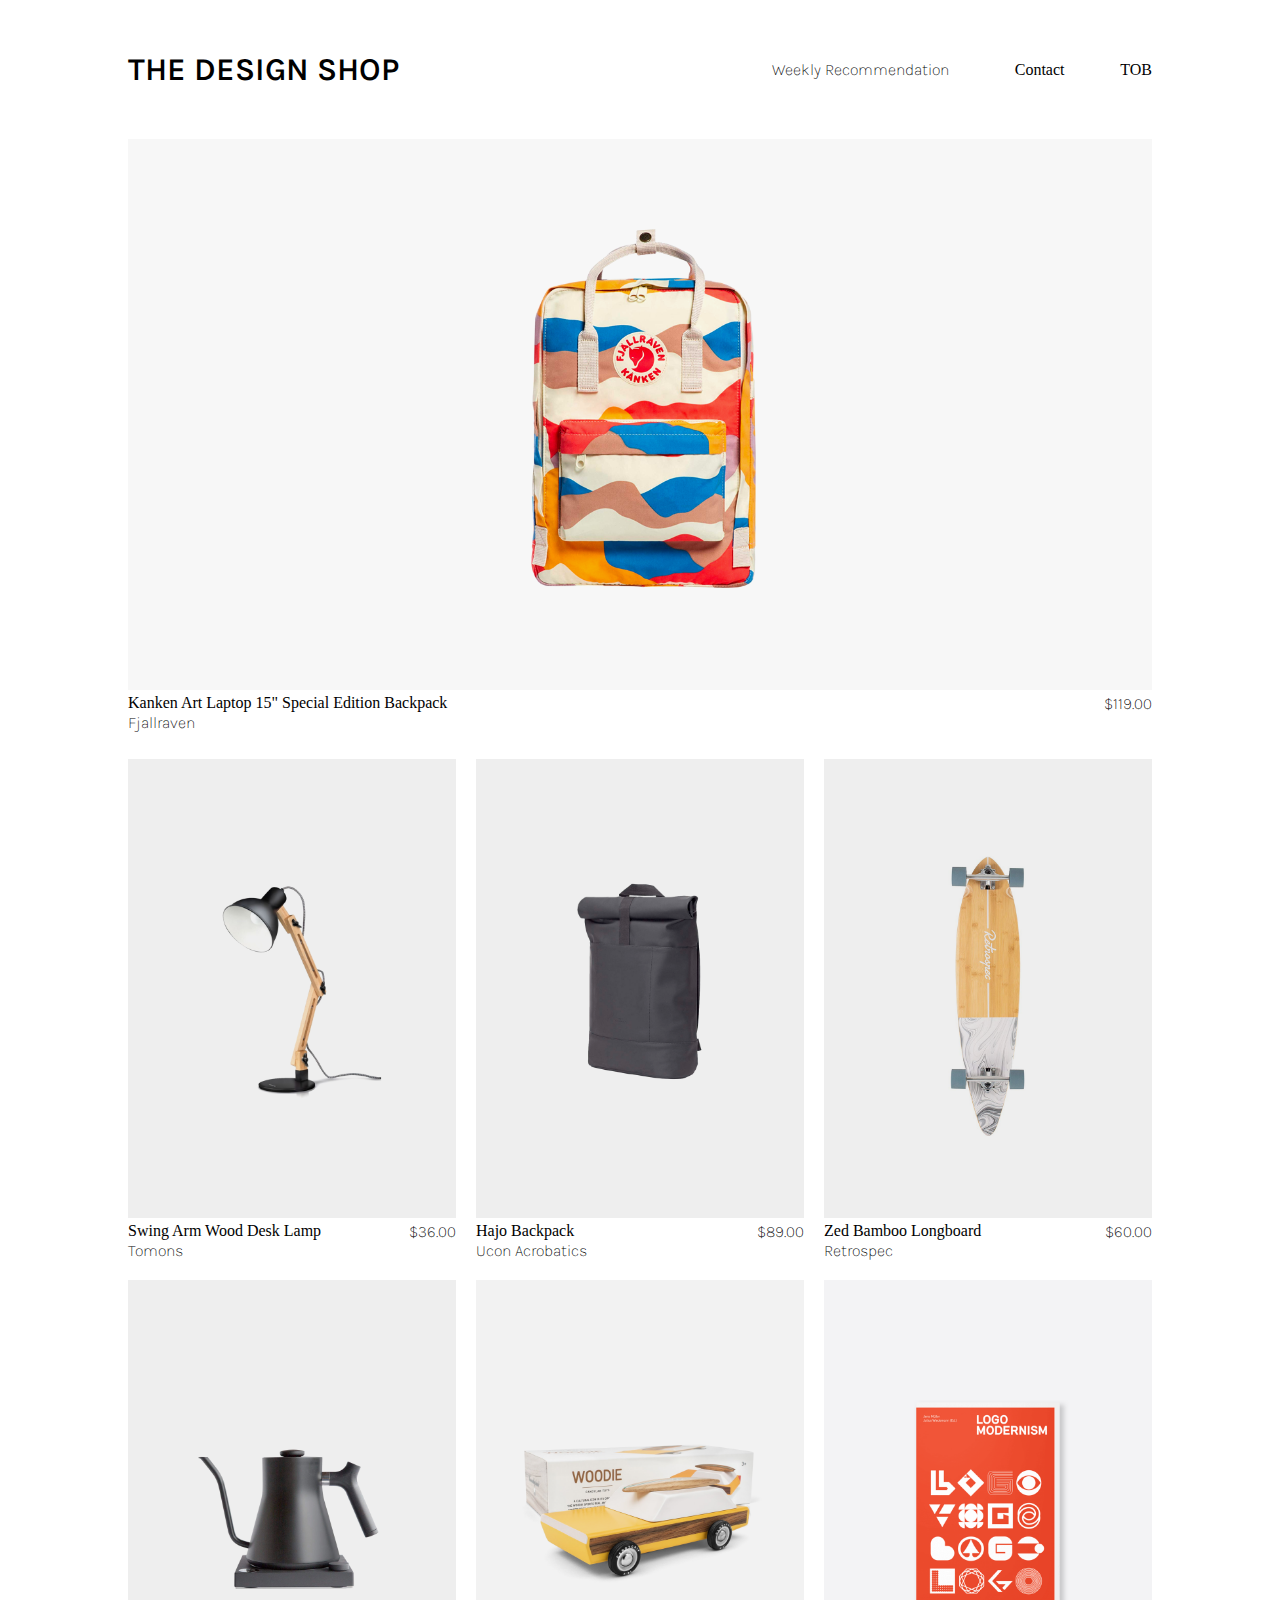
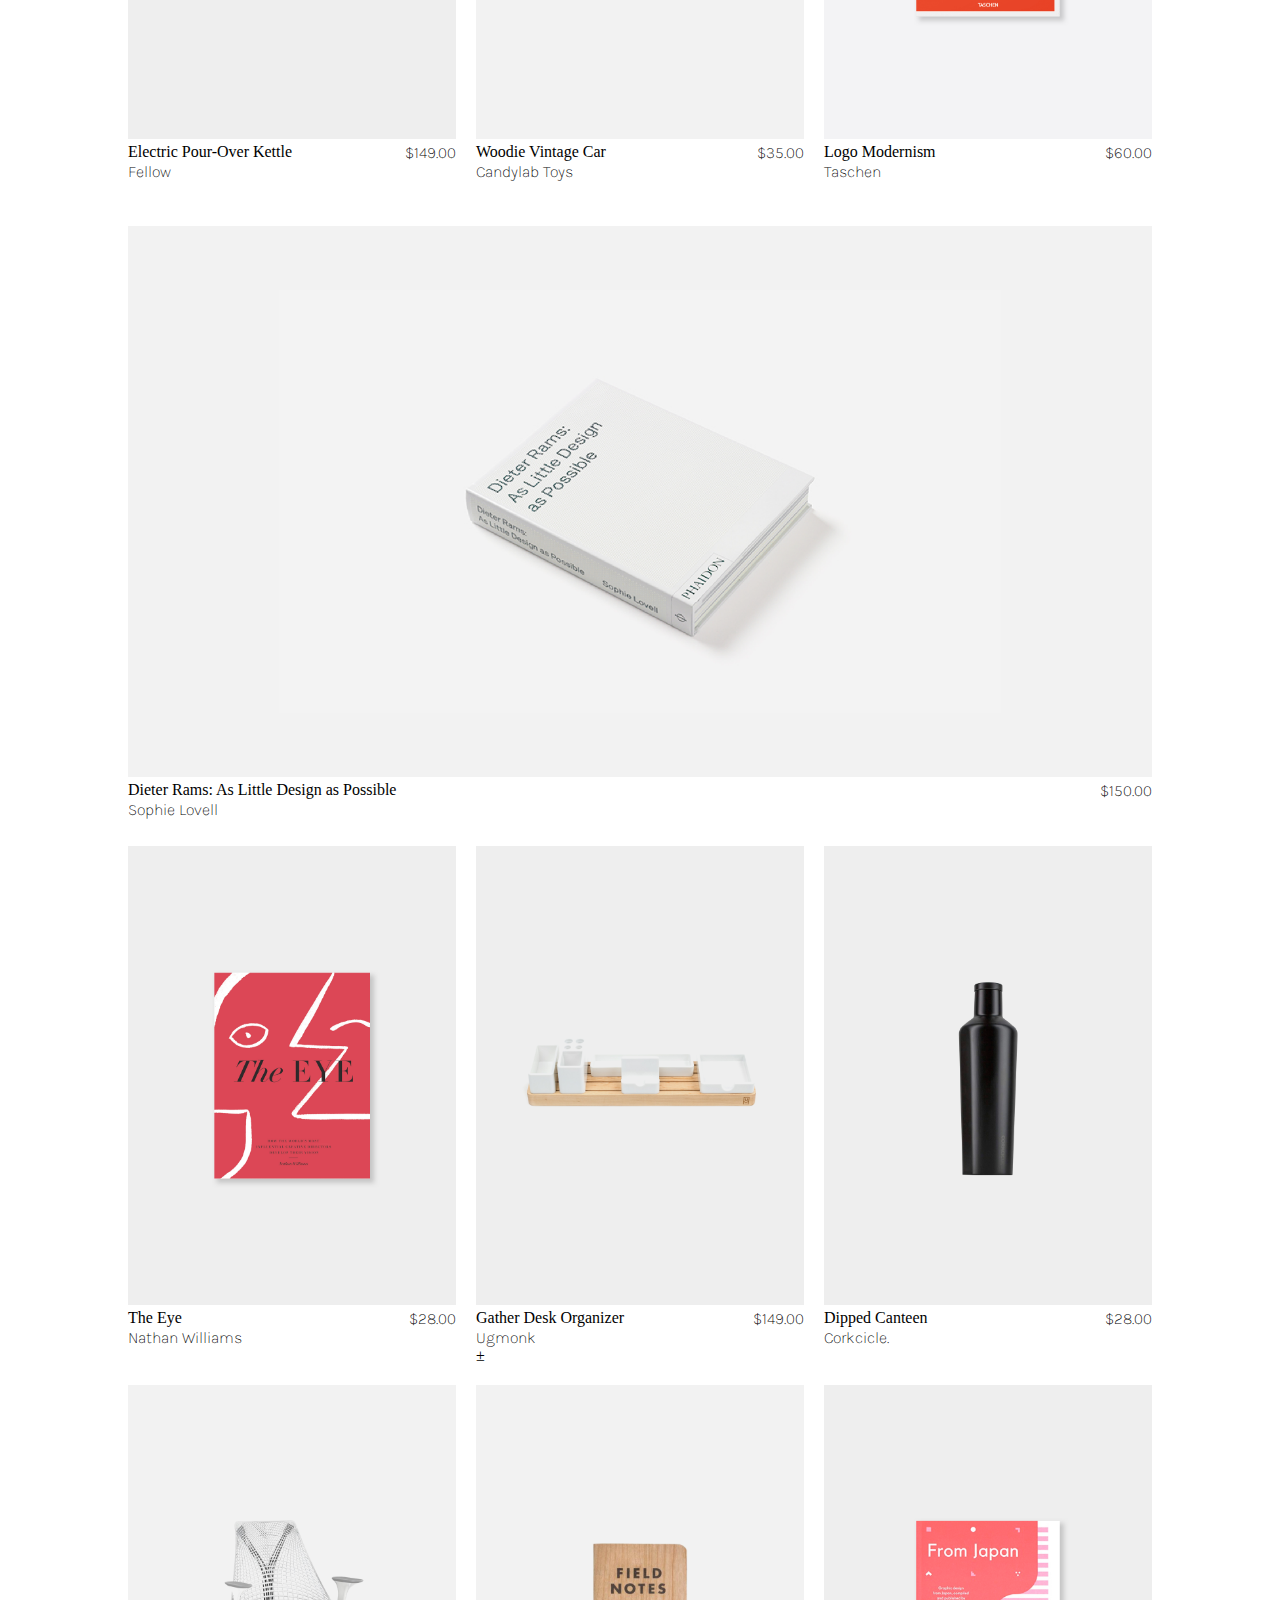
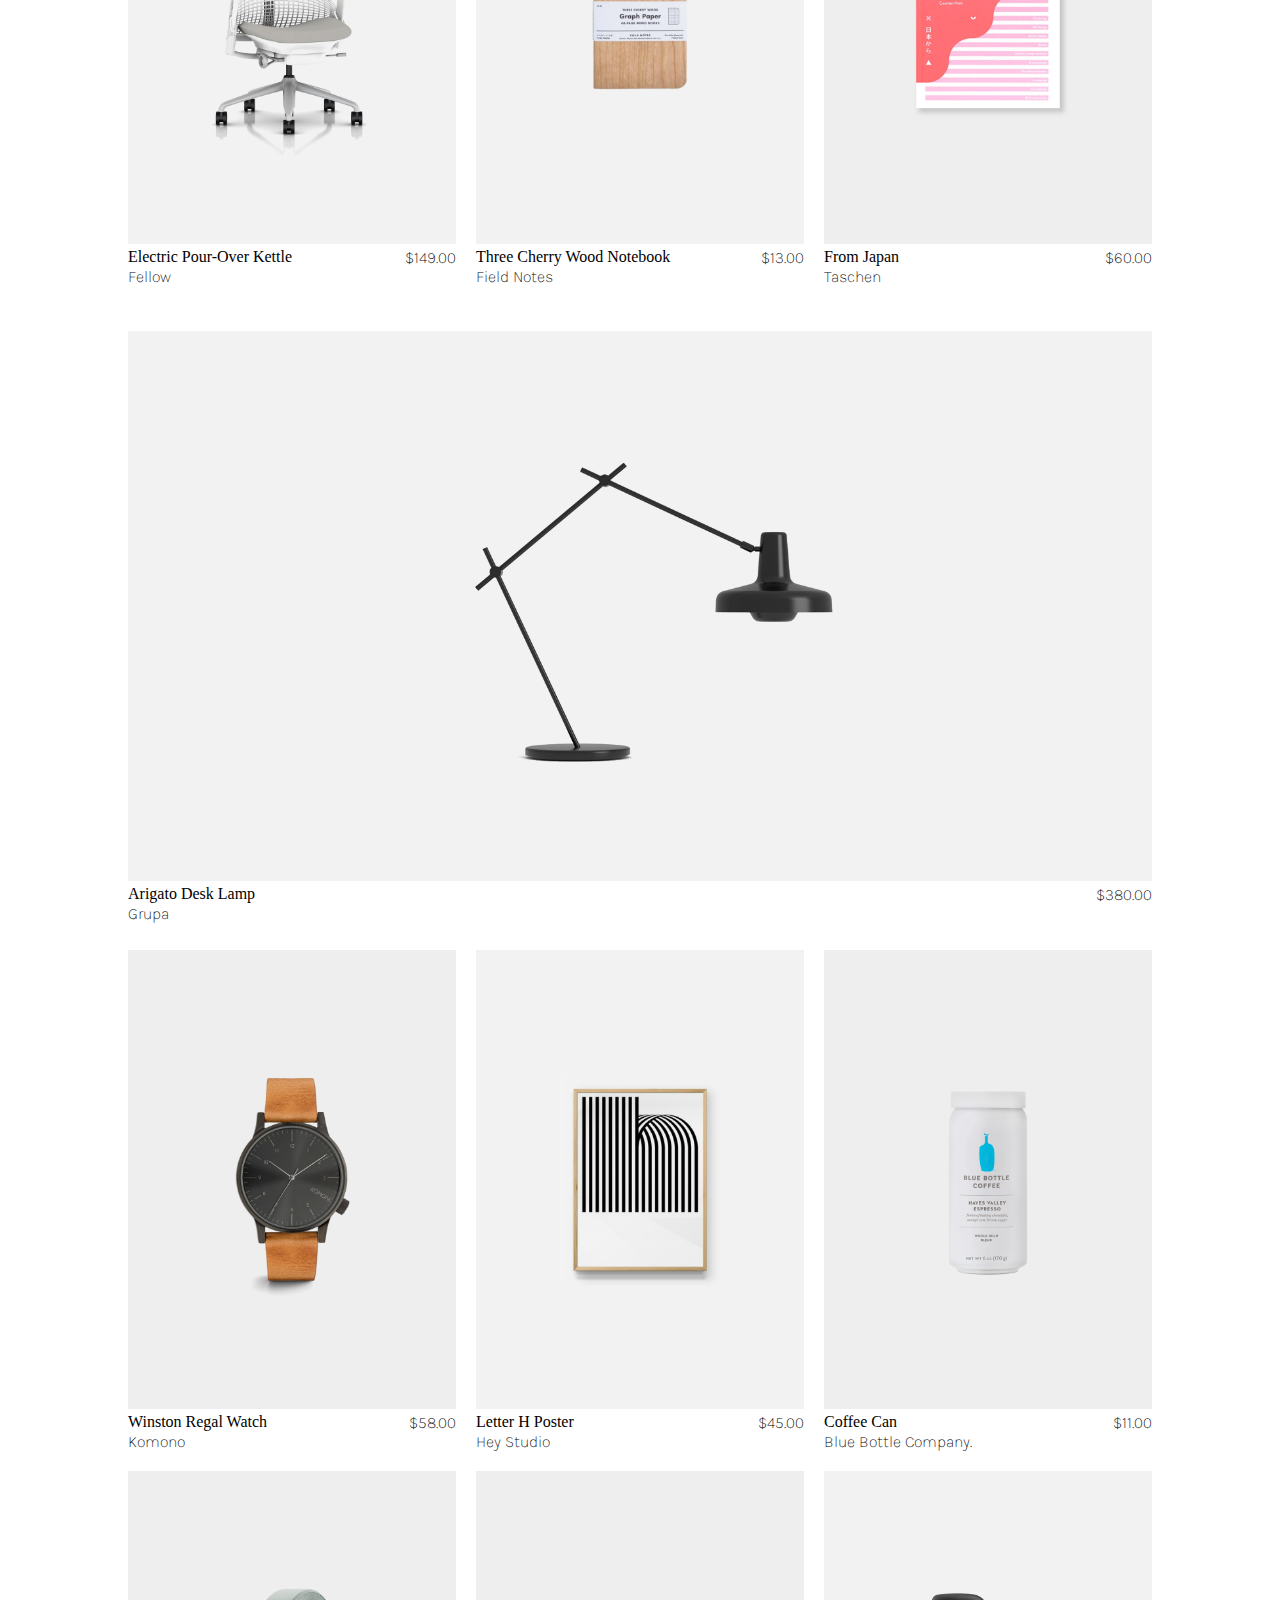
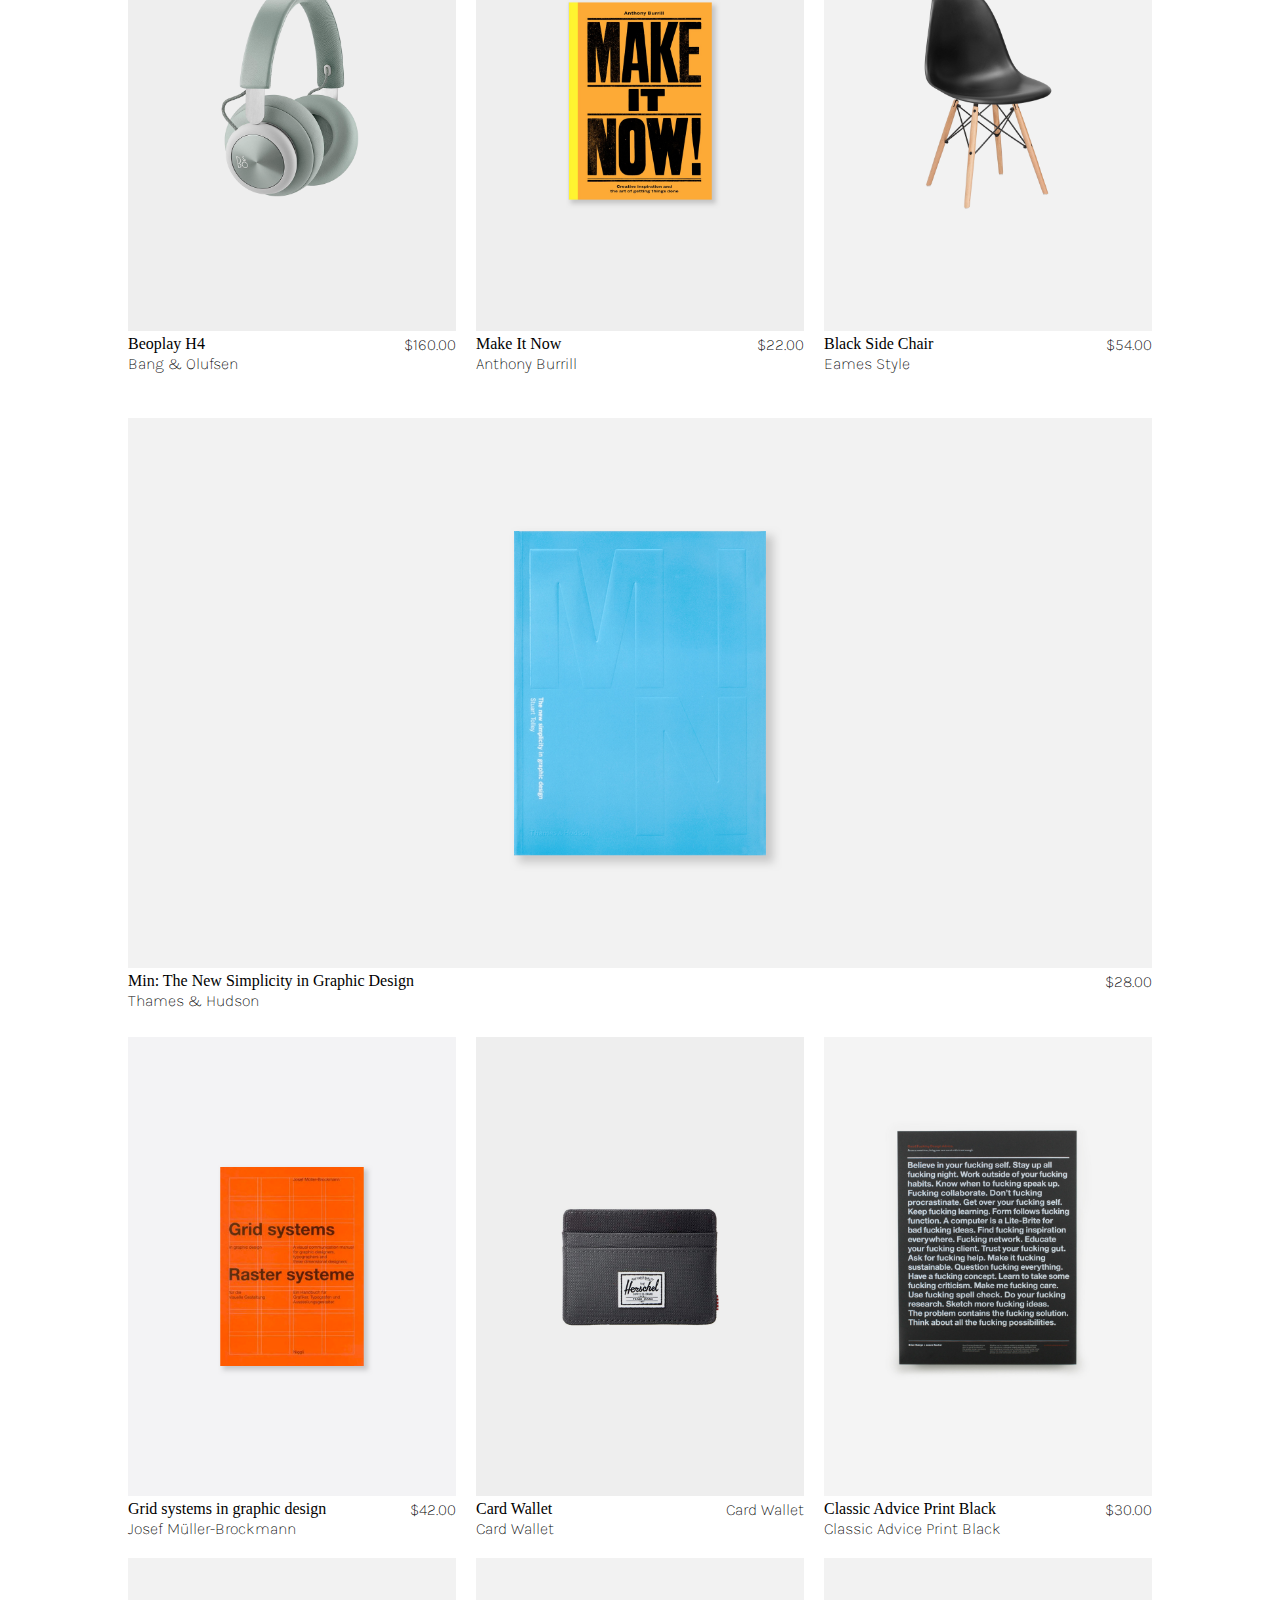
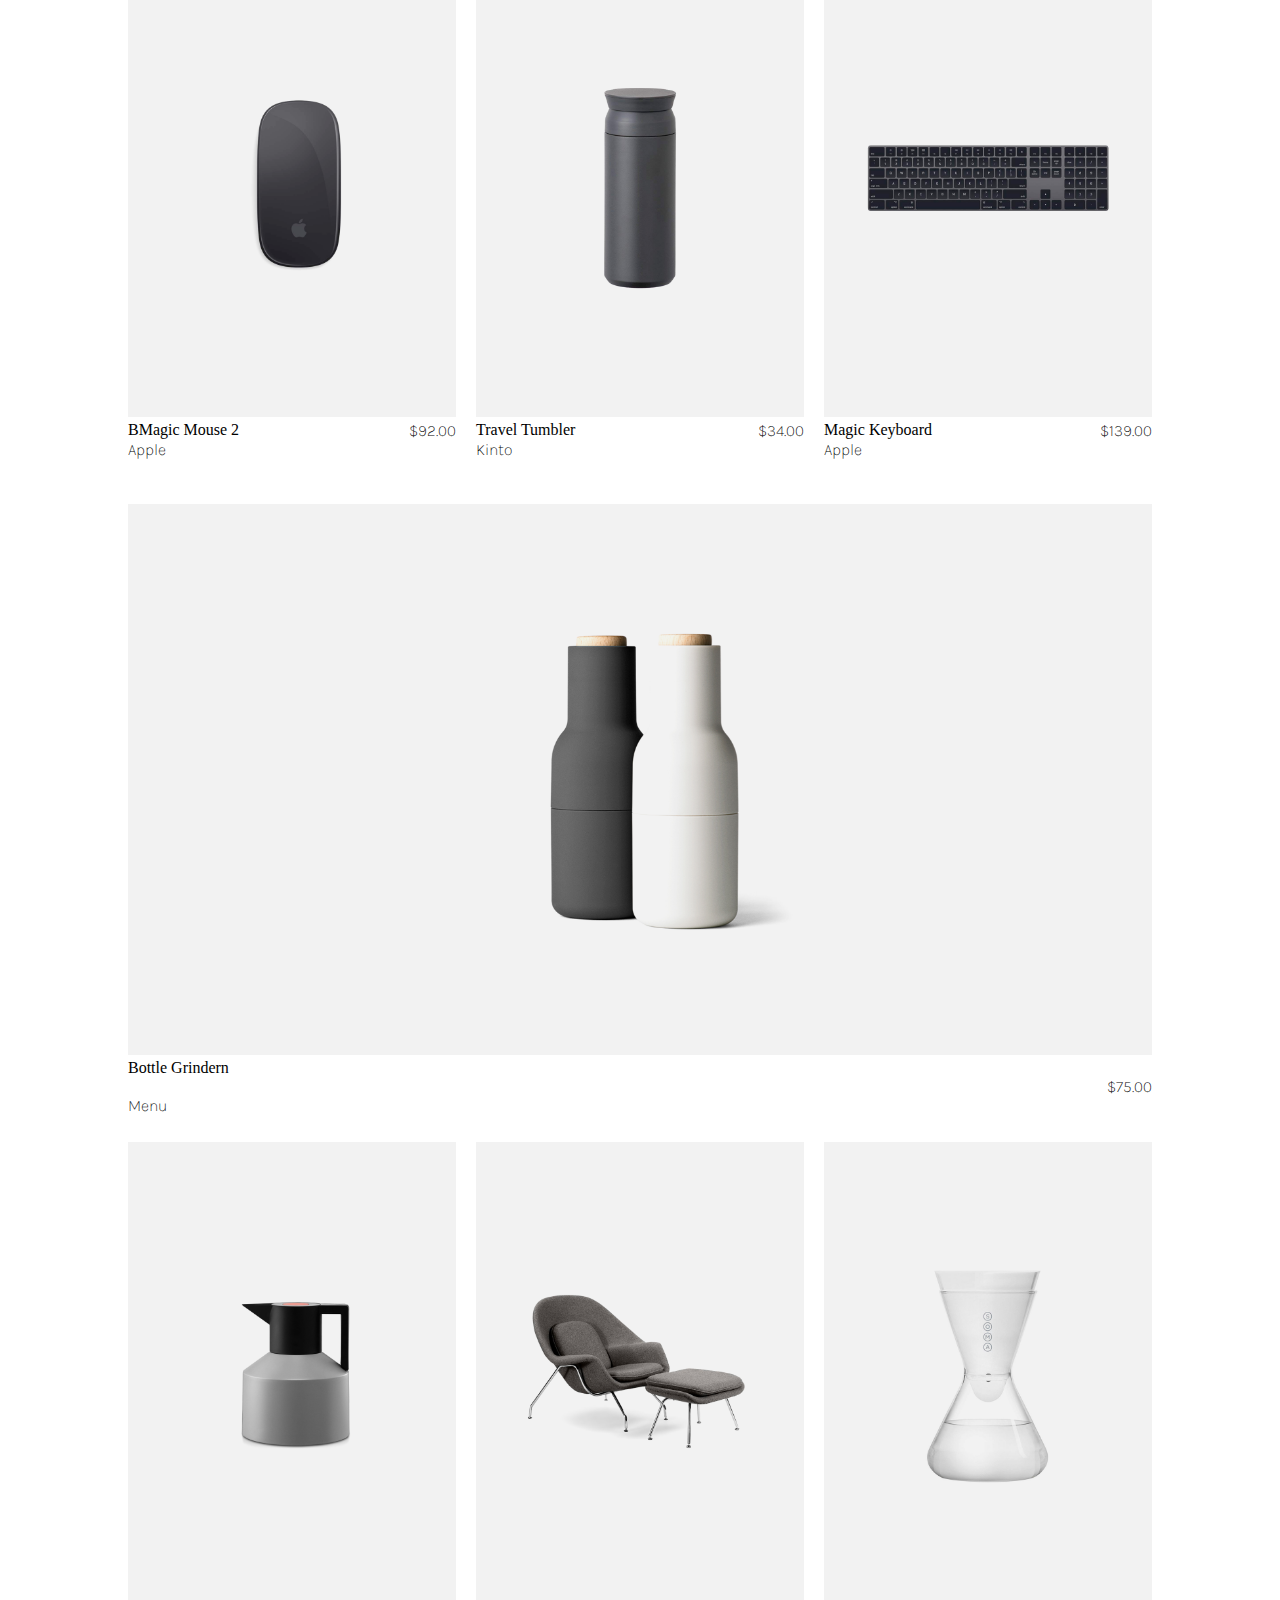
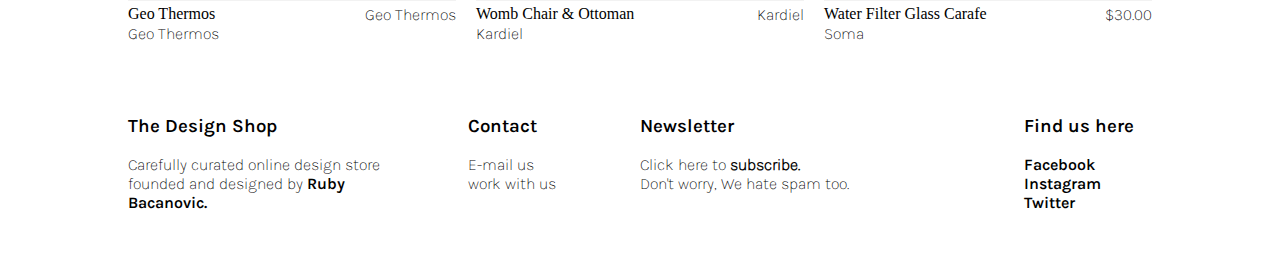
<file: index.html>
<!DOCTYPE html>
<html lang="en">

<head>
    <meta charset="UTF-8">
    <meta http-equiv="X-UA-Compatible" content="IE=edge">
    <meta name="viewport" content="width=device-width, initial-scale=1.0">
    <title>Document</title>
    <link rel="stylesheet" href="./assets/css/style.css">
    <link rel="stylesheet" href="./assets/css/mediaQueries.css">
</head>

<body>
    <header class="header">
        <nav class="header__nav">
            <h1 class="header__headline">THE DESIGN SHOP</h1>
            <p class="header__item1">Weekly Recommendation</p>
            <a class="header__item" href="#contact">Contact</a>
            <a class="header__item" href="">TOB</a>
        </nav>
    </header>
    <main>
        <!-- erste solo Seite -------------- -->
        <article>
            <figure class="figcaption__big">
                <img class="figcaption__img__big" src="./assets/img/1.png" alt="A picture of a Fjallraven Backpack">
                <div class="figcaption__container__big">
                    <figcaption class="figcaption__text1__big">Kanken Art Laptop 15" Special Edition Backpack
                    </figcaption>
                    <p class="figcaption__price__big">$119.00</p>
                </div>
                <p class="figcaption__text2__big">Fjallraven</p>
            </figure>
        </article>

        <!-- erster grid_container mit 6 Elementen -->
        <section class="grid__container">
            <div>
                <figure class="figcaption1">
                    <img class="figcaption__img1" src="./assets/img/d2.png" alt="Lamp">
                    <div class="figcaption__container">
                        <figcaption class="figcaption__text1">Swing Arm Wood Desk Lamp</figcaption>
                        <p class="figcaption__price">$36.00</p>
                    </div>
                    <p class="figcaption__text2">Tomons</p>
                </figure>
            </div>
            <!-- backpack -->
            <div>
                <figure class="figcaption1">
                    <img class="figcaption__img1" src="./assets/img/u6.png" alt="Backpack">
                    <div class="figcaption__container">
                        <figcaption class="figcaption__text1">Hajo Backpack</figcaption>
                        <p class="figcaption__price">$89.00</p>
                    </div>
                    <p class="figcaption__text2">Ucon Acrobatics</p>
                </figure>
            </div>
            <!-- Longboard -->
            <div>
                <figure class="figcaption1">
                    <img class="figcaption__img1" src="./assets/img/u10.png" alt="Zed Bamboo Longboard">
                    <div class="figcaption__container">
                        <figcaption class="figcaption__text1">Zed Bamboo Longboard</figcaption>
                        <p class="figcaption__price">$60.00</p>
                    </div>
                    <p class="figcaption__text2">Retrospec</p>
                </figure>
            </div>
            <!-- Teapot -->
            <div>
                <figure class="figcaption1">
                    <img class="figcaption__img1" src="./assets/img/u9.png" alt="Zed Bamboo Longboard">
                    <div class="figcaption__container">
                        <figcaption class="figcaption__text1">Electric Pour-Over Kettle</figcaption>
                        <p class="figcaption__price">$149.00</p>
                    </div>
                    <p class="figcaption__text2">Fellow</p>
                </figure>
            </div>
            <!-- Vintage Car -->
            <div>
                <figure class="figcaption1">
                    <img class="figcaption__img1" src="./assets/img/h17.png" alt="Woodie Vintage Car">
                    <div class="figcaption__container">
                        <figcaption class="figcaption__text1">Woodie Vintage Car</figcaption>
                        <p class="figcaption__price">$35.00</p>
                    </div>
                    <p class="figcaption__text2">Candylab Toys</p>
                </figure>
            </div>
            <!-- book -->
            <div>
                <figure class="figcaption1">
                    <img class="figcaption__img1" src="./assets/img/c3.png" alt="Logo Modernism">
                    <div class="figcaption__container">
                        <figcaption class="figcaption__text1">Logo Modernism</figcaption>
                        <p class="figcaption__price">$60.00</p>
                    </div>
                    <p class="figcaption__text2">Taschen</p>
                </figure>
            </div>
        </section>
        <!-- zweite Solo Seite -->
        <article>
            <figure class="figcaption__big">
                <img class="figcaption__img__big" src="./assets/img/d7.png"
                    alt="Dieter Rams: As Little Design as Possible">
                <div class="figcaption__container__big">
                    <figcaption class="figcaption__text1__big">Dieter Rams: As Little Design as Possible</figcaption>
                    <p class="figcaption__price__big">$150.00</p>
                </div>
                <p class="figcaption__text2__big">Sophie Lovell</p>
            </figure>
        </article>

        <!--zweiter grid_container mit 6 Elementen -->
        <section class="grid__container">
            <div>
                <figure class="figcaption1">
                    <img class="figcaption__img1" src="./assets/img/c6.png" alt="The Eye">
                    <div class="figcaption__container">
                        <figcaption class="figcaption__text1">The Eye</figcaption>
                        <p class="figcaption__price">$28.00</p>
                    </div>
                    <p class="figcaption__text2">Nathan Williams</p>
                </figure>
            </div>
            <!-- organizer -->
            <div>
                <figure class="figcaption1">
                    <img class="figcaption__img1" src="./assets/img/h13.png" alt="Gather Desk Organizer">
                    <div class="figcaption__container">
                        <figcaption class="figcaption__text1">Gather Desk Organizer</figcaption>
                        <p class="figcaption__price">$149.00</p>
                    </div>
                    <p class="figcaption__text2">Ugmonk</p>
                </figure>±
            </div>
            <!-- Dipped Canteen -->
            <div>
                <figure class="figcaption1">
                    <img class="figcaption__img1" src="./assets/img/h8.png" alt="Dipped Canteen">
                    <div class="figcaption__container">
                        <figcaption class="figcaption__text1">Dipped Canteen</figcaption>
                        <p class="figcaption__price">$28.00</p>
                    </div>
                    <p class="figcaption__text2">Corkcicle.</p>
                </figure>
            </div>
            <!-- Sayl Office Chair White -->
            <div>
                <figure class="figcaption1">
                    <img class="figcaption__img1" src="./assets/img/h2.png" alt="Sayl Office Chair White">
                    <div class="figcaption__container">
                        <figcaption class="figcaption__text1">Electric Pour-Over Kettle</figcaption>
                        <p class="figcaption__price">$149.00</p>
                    </div>
                    <p class="figcaption__text2">Fellow</p>
                </figure>
            </div>
            <!-- Three Cherry Wood Notebook -->
            <div>
                <figure class="figcaption1">
                    <img class="figcaption__img1" src="./assets/img/d5.png" alt="Woodie Vintage Car">
                    <div class="figcaption__container">
                        <figcaption class="figcaption__text1">Three Cherry Wood Notebook</figcaption>
                        <p class="figcaption__price">$13.00</p>
                    </div>
                    <p class="figcaption__text2">Field Notes</p>
                </figure>
            </div>
            <!-- book -->
            <div>
                <figure class="figcaption1">
                    <img class="figcaption__img1" src="./assets/img/c5.png" alt="Logo Modernism">
                    <div class="figcaption__container">
                        <figcaption class="figcaption__text1">From Japan</figcaption>
                        <p class="figcaption__price">$60.00</p>
                    </div>
                    <p class="figcaption__text2">Taschen</p>
                </figure>
            </div>
        </section>
        <!--  dritte Solo Seite: Arigato Desk Lamp -->
        <article>
            <figure class="figcaption__big">
                <img class="figcaption__img__big" src="./assets/img/h6.png" alt="Arigato Desk Lamp">
                <div class="figcaption__container__big">
                    <figcaption class="figcaption__text1__big">Arigato Desk Lamp</figcaption>
                    <p class="figcaption__price__big">$380.00</p>
                </div>
                <p class="figcaption__text2__big">Grupa</p>
            </figure>
        </article>
        <!-- dritter grid_container mit 6 Elementen -->
        <!-- Winston Regal Watch -->
        <section class="grid__container">
            <div>
                <figure class="figcaption1">
                    <img class="figcaption__img1" src="./assets/img/u7.png" alt="Winston Regal Watch">
                    <div class="figcaption__container">
                        <figcaption class="figcaption__text1">Winston Regal Watch</figcaption>
                        <p class="figcaption__price">$58.00</p>
                    </div>
                    <p class="figcaption__text2">Komono</p>
                </figure>
            </div>
            <!-- Letter H Poster -->
            <div>
                <figure class="figcaption1">
                    <img class="figcaption__img1" src="./assets/img/d4.png" alt="Letter H Poster">
                    <div class="figcaption__container">
                        <figcaption class="figcaption__text1">Letter H Poster</figcaption>
                        <p class="figcaption__price">$45.00</p>
                    </div>
                    <p class="figcaption__text2">Hey Studio</p>
                </figure>
            </div>
            <!-- Coffee Can -->
            <div>
                <figure class="figcaption1">
                    <img class="figcaption__img1" src="./assets/img/u11.png" alt="Coffee Can">
                    <div class="figcaption__container">
                        <figcaption class="figcaption__text1">Coffee Can</figcaption>
                        <p class="figcaption__price">$11.00</p>
                    </div>
                    <p class="figcaption__text2">Blue Bottle Company.</p>
                </figure>
            </div>
            <!-- Beoplay H4 -->
            <div>
                <figure class="figcaption1">
                    <img class="figcaption__img1" src="./assets/img/h9.png" alt="Beoplay H4">
                    <div class="figcaption__container">
                        <figcaption class="figcaption__text1">Beoplay H4</figcaption>
                        <p class="figcaption__price">$160.00</p>
                    </div>
                    <p class="figcaption__text2">Bang & Olufsen</p>
                </figure>
            </div>
            <!-- Make It Now -->
            <div>
                <figure class="figcaption1">
                    <img class="figcaption__img1" src="./assets/img/p2.png" alt="Make It Now">
                    <div class="figcaption__container">
                        <figcaption class="figcaption__text1">Make It Now</figcaption>
                        <p class="figcaption__price">$22.00</p>
                    </div>
                    <p class="figcaption__text2">Anthony Burrill</p>
                </figure>
            </div>
            <!-- Black Side Chair -->
            <div>
                <figure class="figcaption1">
                    <img class="figcaption__img1" src="./assets/img/h4.png" alt="Black Side Chair">
                    <div class="figcaption__container">
                        <figcaption class="figcaption__text1">Black Side Chair</figcaption>
                        <p class="figcaption__price">$54.00</p>
                    </div>
                    <p class="figcaption__text2">Eames Style</p>
                </figure>
            </div>
        </section>
        <!--  vierte Solo Seite: Blaues Buch -->
        <article>
            <figure class="figcaption__big">
                <img class="figcaption__img__big" src="./assets/img/c22.png"
                    alt="Min: The New Simplicity in Graphic Design">
                <div class="figcaption__container__big">
                    <figcaption class="figcaption__text1__big">Min: The New Simplicity in Graphic Design</figcaption>
                    <p class="figcaption__price__big">$28.00</p>
                </div>
                <p class="figcaption__text2__big">Thames & Hudson</p>
            </figure>
        </article>
        <!-- --------- vierter grid_container mit 6 Elementen -->
        <!-- Grid systems in graphic design -->
        <section class="grid__container">
            <div>
                <figure class="figcaption1">
                    <img class="figcaption__img1" src="./assets/img/c1.png" alt="Grid systems in graphic design">
                    <div class="figcaption__container">
                        <figcaption class="figcaption__text1">Grid systems in graphic design</figcaption>
                        <p class="figcaption__price">$42.00</p>
                    </div>
                    <p class="figcaption__text2">Josef Müller-Brockmann</p>
                </figure>
            </div>
            <!-- Card Wallet -->
            <div>
                <figure class="figcaption1">
                    <img class="figcaption__img1" src="./assets/img/u12.png" alt="Card Wallet">
                    <div class="figcaption__container">
                        <figcaption class="figcaption__text1">Card Wallet</figcaption>
                        <p class="figcaption__price">Card Wallet</p>
                    </div>
                    <p class="figcaption__text2">Card Wallet</p>
                </figure>
            </div>
            <!-- Classic Advice Print Black -->
            <div>
                <figure class="figcaption1">
                    <img class="figcaption__img1" src="./assets/img/p3.png" alt="Classic Advice Print Black">
                    <div class="figcaption__container">
                        <figcaption class="figcaption__text1">Classic Advice Print Black</figcaption>
                        <p class="figcaption__price">$30.00</p>
                    </div>
                    <p class="figcaption__text2">Classic Advice Print Black</p>
                </figure>
            </div>
            <!-- Magic Mouse 2  -->
            <div>
                <figure class="figcaption1">
                    <img class="figcaption__img1" src="./assets/img/life-15.png" alt="Magic Mouse 2">
                    <div class="figcaption__container">
                        <figcaption class="figcaption__text1">BMagic Mouse 2</figcaption>
                        <p class="figcaption__price">$92.00</p>
                    </div>
                    <p class="figcaption__text2">Apple</p>
                </figure>
            </div>
            <!-- Travel Tumbler -->
            <div>
                <figure class="figcaption1">
                    <img class="figcaption__img1" src="./assets/img/life-17.png" alt="Travel Tumbler">
                    <div class="figcaption__container">
                        <figcaption class="figcaption__text1">Travel Tumbler</figcaption>
                        <p class="figcaption__price">$34.00</p>
                    </div>
                    <p class="figcaption__text2">Kinto</p>
                </figure>
            </div>
            <!-- Magic Keyboard -->
            <div>
                <figure class="figcaption1">
                    <img class="figcaption__img1" src="./assets/img/life-16.png" alt="Magic Keyboard">
                    <div class="figcaption__container">
                        <figcaption class="figcaption__text1">Magic Keyboard</figcaption>
                        <p class="figcaption__price">$139.00</p>
                    </div>
                    <p class="figcaption__text2">Apple</p>
                </figure>
            </div>
        </section>
        <!--  vierte Solo Seite: Bottle Grinder -->
        <article>
            <figure class="figcaption__big">
                <img class="figcaption__img__big" src="./assets/img/u8.png" alt="Bottle Grinder">
                <div class="figcaption__containe__big">
                    <figcaption class="figcaption__text1__big">Bottle Grindern</figcaption>
                    <p class="figcaption__price__big">$75.00</p>
                </div>
                <p class="figcaption__text2__big">Menu</p>
            </figure>
        </article>
        <!-- ------Extra Container letzter Abschnitt --------- -->
        <section class="grid__container">
            <div>
                <figure class="figcaption1">
                    <img class="figcaption__img1" src="./assets/img/home-8.png" alt="Geo Thermos">
                    <div class="figcaption__container">
                        <figcaption class="figcaption__text1">Geo Thermos</figcaption>
                        <p class="figcaption__price">Geo Thermos</p>
                    </div>
                    <p class="figcaption__text2">Geo Thermos</p>
                </figure>
            </div>
            <div>
                <figure class="figcaption1">
                    <img class="figcaption__img1" src="./assets/img/home-10.png" alt="Womb Chair & Ottoman">
                    <div class="figcaption__container">
                        <figcaption class="figcaption__text1">Womb Chair & Ottoman</figcaption>
                        <p class="figcaption__price">Kardiel</p>
                    </div>
                    <p class="figcaption__text2">Kardiel</p>
                </figure>
            </div>
            <div>
                <figure class="figcaption1">
                    <img class="figcaption__img1" src="./assets/img/home-9.png" alt="Water Filter Glass Carafe">
                    <div class="figcaption__container">
                        <figcaption class="figcaption__text1">Water Filter Glass Carafe</figcaption>
                        <p class="figcaption__price">$30.00</p>
                    </div>
                    <p class="figcaption__text2">Soma</p>
                </figure>
            </div>
        </section>
    </main>

    <footer class="footer__container">
        <div class="container__designShop">
            <h3 class="footer__item1">The Design Shop</h3>
            <p class="footer__item2">Carefully curated online design store</p>
            <p class="footer__item3">founded and designed by <span>Ruby Bacanovic.</span></p>
        </div>

        <div class="container__newsletter__contact">
            <div class="container__contact">
                <h3 id="contact">Contact</h3>
                <p>E-mail us</p>
                <p>work with us</p>
            </div>
        </div>
        <div class="container__newsletter">
            <h3>Newsletter</h3>
            <p>Click here to <a href="./assets/html/newsletter.html">subscribe.</a>
            <p>Don't worry, We hate spam too.</p>
        </div>
        <div class="container__find">
            <h3>Find us here</h3>
            <a href="#">Facebook</a>
            <a href="#">Instagram</a>
            <a href="#">Twitter</a>
        </div>
    </footer>
    <script src="./assets/js/main.js"></script>
</body>

</html>
</file>
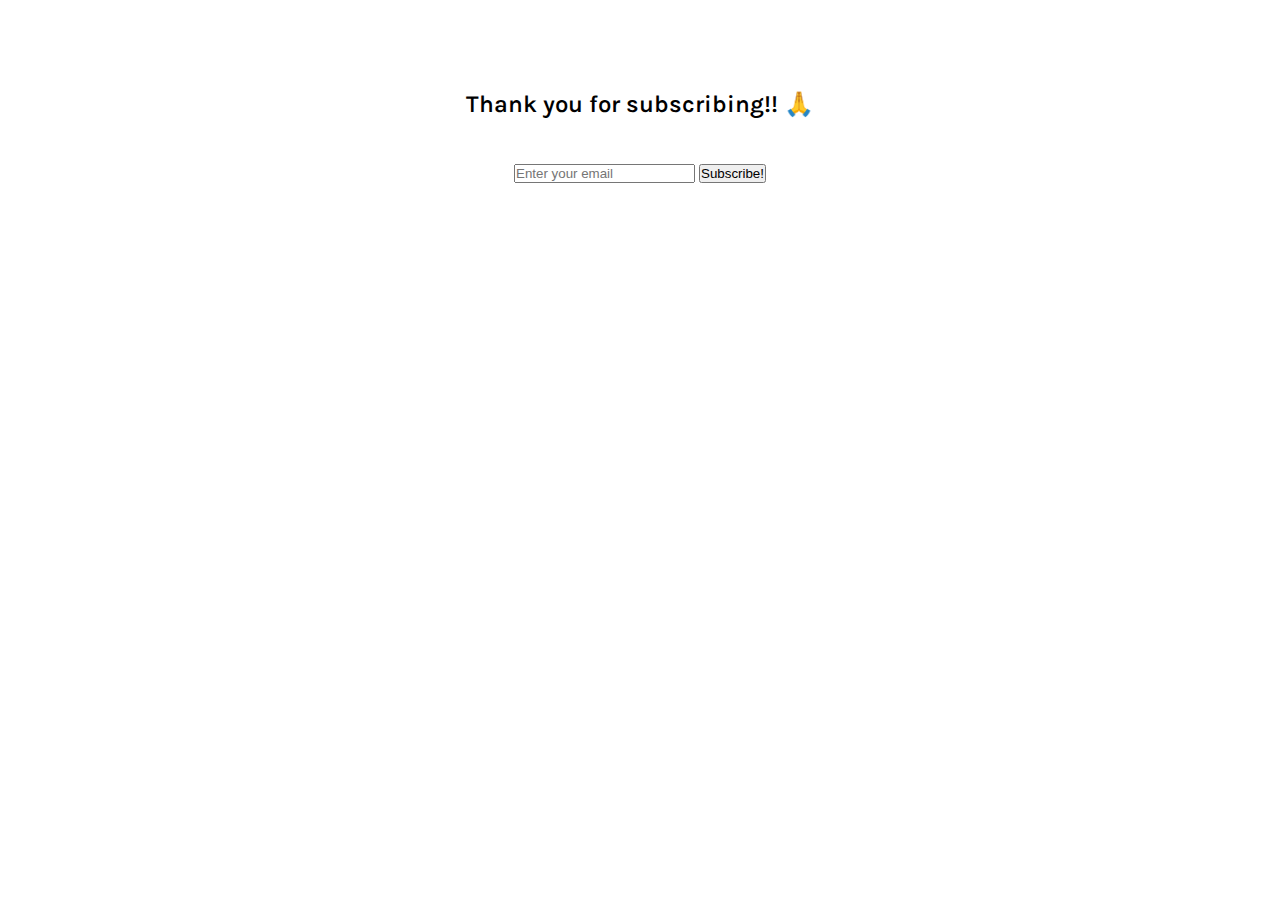
<file: assets/html/newsletter.html>
<!DOCTYPE html>
<html lang="en">

<head>
    <meta charset="UTF-8">
    <meta http-equiv="X-UA-Compatible" content="IE=edge">
    <meta name="viewport" content="width=device-width, initial-scale=1.0">
    <title>Newsletter</title>
    <link rel="stylesheet" href="../css/newsletter.css">
</head>

<body>
    <section>
        <div>
            <h2>Thank you for subscribing!! 🙏 </h2>
            <form action="" onsubmit="return false">
                <input type="email" name="" id="email" placeholder="Enter your email">
                <input type="submit" value="Subscribe!" id="newsletter" onclick="subscribe()">
            </form>
        </div>
    </section>
    <script src="../js/main.js"></script>
</body>

</html>
</file>
<file: assets/css/style.css>
/* ------General-------- */
* {
    padding: 0;
    margin: 0;
    box-sizing: border-box;
}

@font-face {
    font-family: 'Karla_light';
    src: url('../fonts/Karla/static/Karla-ExtraLight.ttf');
}

@font-face {
    font-family: 'Karla';
    src: url('../fonts/Karla/static/Karla-SemiBold.ttf');
}

html {
    scroll-behavior: smooth;
    margin: 0 10% 5% 10%;
}

h1 {
    font-family: 'Karla';
}

h2 {
    font-family: 'Karla';
}

p {
    font-family: 'Karla_light';
}

a{
    text-decoration: none;
    color:black;
}

/* Farbe: #323A45/#848484 */

/* ------ header ------ */
.header {
    width: 100%;
    padding: 5% 0;
}

.header__nav {
    display: flex;
    justify-content: space-between;
    align-items: center;
}

.header__headline {
    display: flex;
}

.header__item1 {
    padding: 0 10px;
    margin-left: 30%;
}

/* =======================
    main big img
=========================*/
main article .figcaption__img__big {
    width: 100%;
}

main article .figcaption__img__big:hover {
    opacity: 30%;
    transition-duration: 0.5s;
    background-color: #F3F3F3;
}

main article .figcaption__container__big {
    width: 100%;
    display: flex;
    justify-content: space-between;
}

main article .figcaption__price__big {
    text-align: right;
}

main article .figcaption__text2__big {
    margin-bottom: 3vh;
}

/* ========================
    main grid_container 
==========================*/
main .grid__container {
    display: grid;
    grid-template-columns: repeat(3, 1fr);
    gap: 20px;
    margin-bottom: 5vh;
}

main .grid__container div .figcaption1 .figcaption__img1 {
    width: 100%;
}

main .grid__container div .figcaption1 .figcaption__img1:hover {
    opacity: 30%;
    transition-duration: 0.5s;
    background-color: #F3F3F3;
}

main .grid__container div .figcaption1 .figcaption__container {
    display: flex;
    justify-content: space-between;
}

/* =======================
        footer
==========================*/
.footer__container {
    display: grid;
    grid-template-columns: repeat(4, 1fr);
    font-family: Karla;
    margin-top: 8vh;
}

.footer__container .container__designShop .footer__item1 {
    margin-bottom: 2vh;
}

.footer__container .container__designShop .footer__item3 span {
    font-family: Karla;
}

.footer__container .container__newsletter__contact {
    display: flex;
    justify-content: space-around;
}

.footer__container .container__newsletter__contact .container__contact h3 {
    margin-bottom: 2vh;
}

.footer__container .container__newsletter h3 {
    margin-bottom: 2vh;
}

.footer__container .container__newsletter a {
    font-weight: 700;
    text-decoration: none;
    color: black;
}

.footer__container .container__find {
    display: flex;
    justify-content: center;
    align-items: left;
    flex-direction: column;
    padding: 0 0 0 10vw;
}

.footer__container .container__find h3 {
    margin-bottom: 2vh;
}
</file>
<file: assets/css/mediaQueries.css>
/*============== Media Queries================================*/
/*==============Media Queries================================*/
/* media only screen and (max-width: 600px) {} */

/*==============Breakpoint < 576px================================*/
/*==============Breakpoint < 576px================================*/
</file>
<file: assets/css/newsletter.css>
* {
    padding: 0;
    margin: 0;
    box-sizing: border-box;
}

@font-face {
    font-family: Karla;
    src: url('../fonts/Karla/static/Karla-SemiBold.ttf');
}

section div {
    display: flex;
    justify-content: center;
    align-items: center;
    flex-direction: column;
    margin-top: 10vh;
    font-family: Karla;
}

h2 {
    display: flex;
    justify-content: center;
    align-items: center;
    margin-bottom: 5vh;

}
</file>
